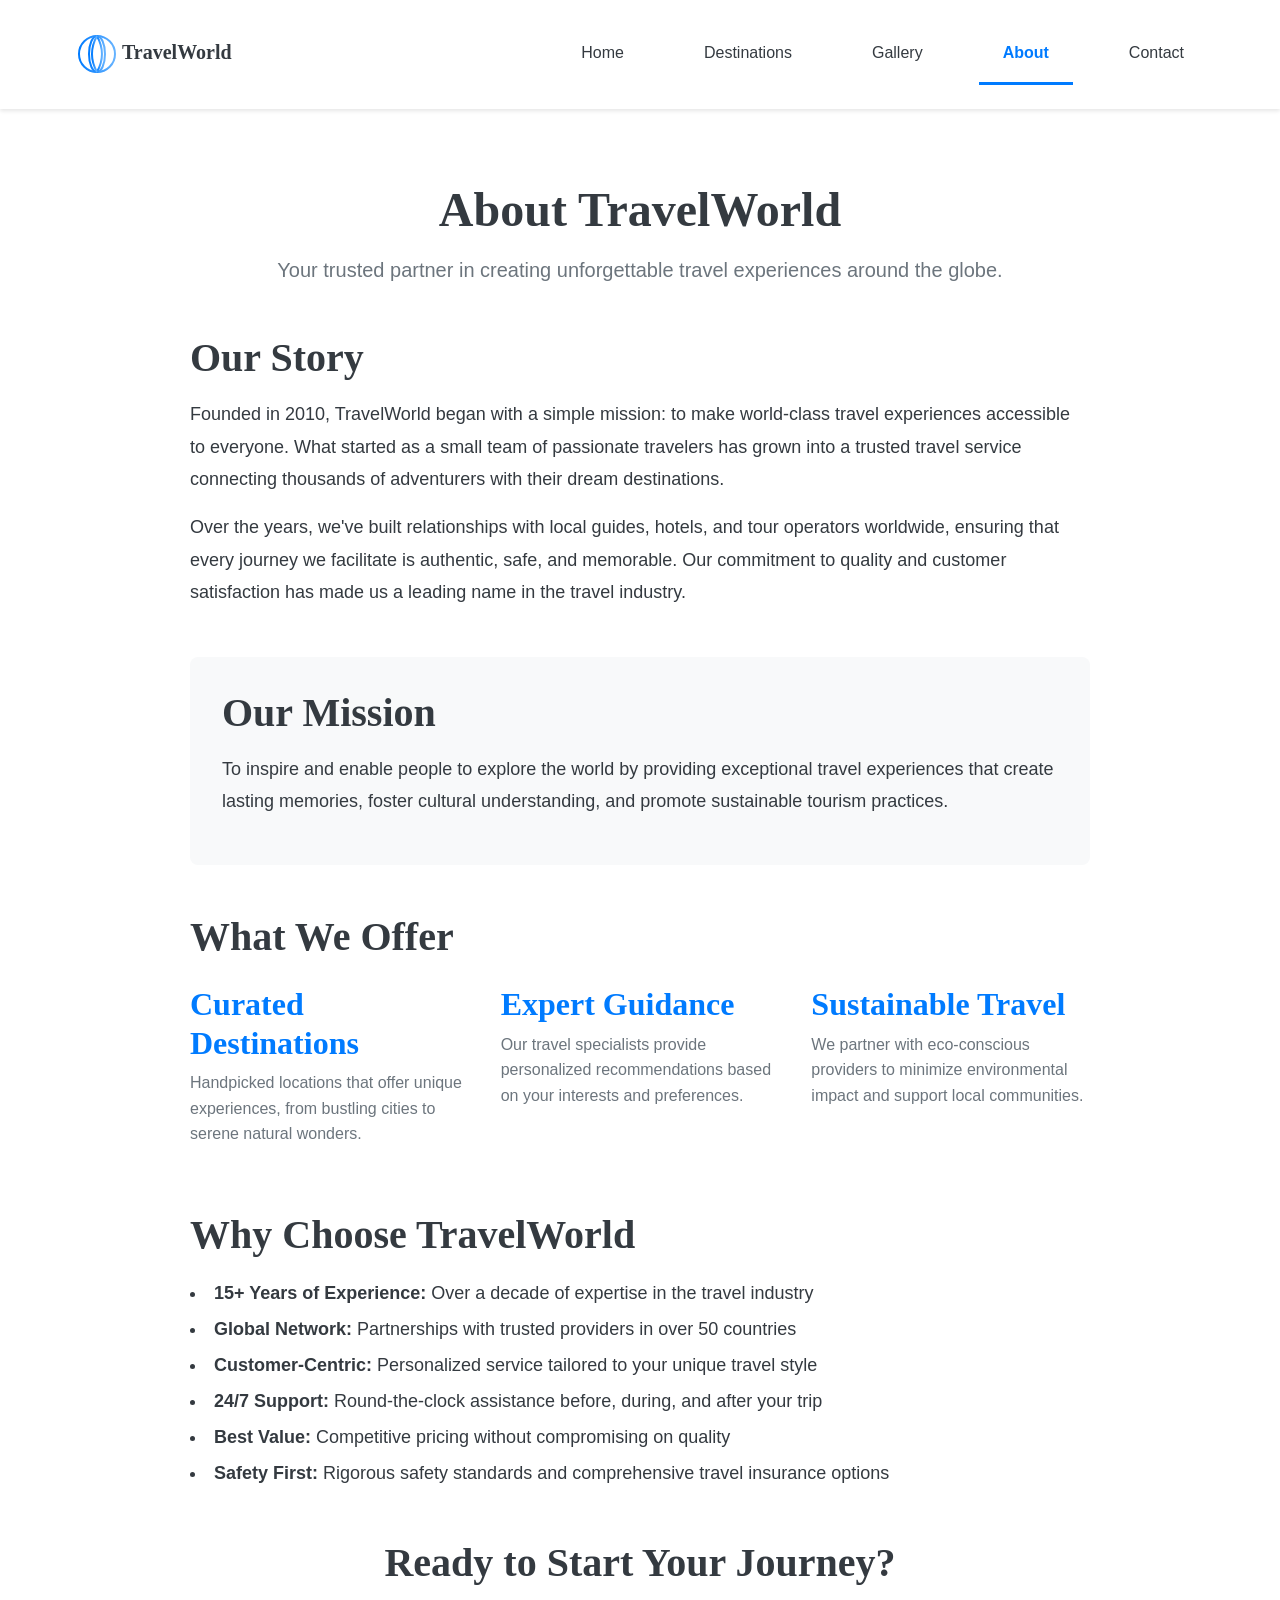
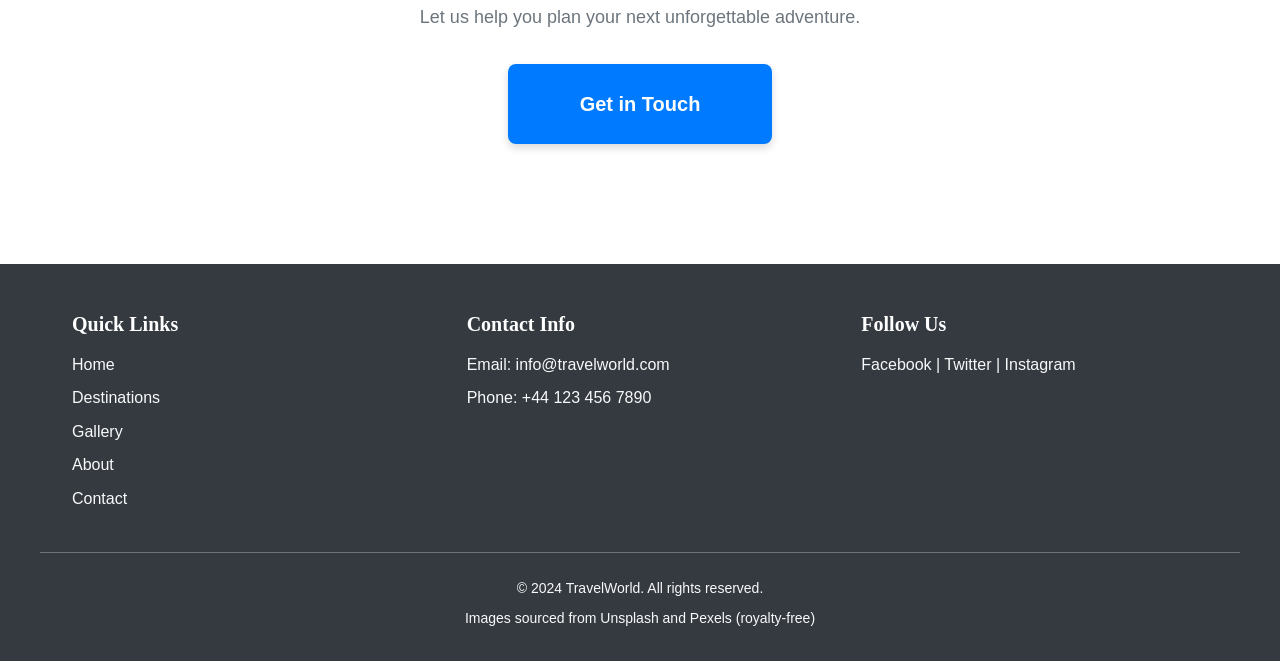
<file: about.html>
<!DOCTYPE html>
<html lang="en">
<head>
  <meta charset="UTF-8">
  <meta name="viewport" content="width=device-width, initial-scale=1.0">
  <meta name="description" content="Learn about TravelWorld's mission to create unforgettable travel experiences and connect people with amazing destinations">
  <title>About Us | TravelWorld</title>
  <link rel="stylesheet" href="css/styles.css">
  <link rel="stylesheet" href="css/responsive.css">
  <link rel="icon" type="image/x-icon" href="images/icons/favicon.ico">
</head>
<body>
  <header>
    <nav class="main-nav" role="navigation" aria-label="Main navigation">
      <div class="nav-container">
        <div class="logo">
          <a href="index.html" aria-label="TravelWorld Home">
            <img src="images/icons/logo.svg" alt="TravelWorld Logo">
          </a>
        </div>
        <ul class="nav-menu">
          <li><a href="index.html">Home</a></li>
          <li><a href="destinations.html">Destinations</a></li>
          <li><a href="gallery.html">Gallery</a></li>
          <li><a href="about.html" class="active">About</a></li>
          <li><a href="contact.html">Contact</a></li>
        </ul>
      </div>
    </nav>
  </header>
  
  <main>
    <!-- About Content Section -->
    <section class="section">
      <div class="container">
        <h1 class="text-center">About TravelWorld</h1>
        <p class="text-center" style="max-width: 800px; margin: 0 auto 3rem; font-size: 1.25rem; color: var(--medium-gray);">
          Your trusted partner in creating unforgettable travel experiences around the globe.
        </p>

        <!-- Our Story -->
        <div style="max-width: 900px; margin: 0 auto 3rem;">
          <h2>Our Story</h2>
          <p style="font-size: 1.125rem; line-height: 1.8; color: var(--dark-gray); margin-bottom: 1rem;">
            Founded in 2010, TravelWorld began with a simple mission: to make world-class travel experiences accessible to everyone. What started as a small team of passionate travelers has grown into a trusted travel service connecting thousands of adventurers with their dream destinations.
          </p>
          <p style="font-size: 1.125rem; line-height: 1.8; color: var(--dark-gray);">
            Over the years, we've built relationships with local guides, hotels, and tour operators worldwide, ensuring that every journey we facilitate is authentic, safe, and memorable. Our commitment to quality and customer satisfaction has made us a leading name in the travel industry.
          </p>
        </div>

        <!-- Mission Statement -->
        <div style="max-width: 900px; margin: 0 auto 3rem; background-color: var(--light-gray); padding: 2rem; border-radius: var(--radius-md);">
          <h2>Our Mission</h2>
          <p style="font-size: 1.125rem; line-height: 1.8; color: var(--dark-gray);">
            To inspire and enable people to explore the world by providing exceptional travel experiences that create lasting memories, foster cultural understanding, and promote sustainable tourism practices.
          </p>
        </div>

        <!-- What We Offer -->
        <div style="max-width: 900px; margin: 0 auto 3rem;">
          <h2>What We Offer</h2>
          <div style="display: grid; grid-template-columns: repeat(auto-fit, minmax(250px, 1fr)); gap: 2rem; margin-top: 1.5rem;">
            <div>
              <h3 style="color: var(--primary-blue); margin-bottom: 0.5rem;">Curated Destinations</h3>
              <p style="color: var(--medium-gray); line-height: 1.6;">
                Handpicked locations that offer unique experiences, from bustling cities to serene natural wonders.
              </p>
            </div>
            <div>
              <h3 style="color: var(--primary-blue); margin-bottom: 0.5rem;">Expert Guidance</h3>
              <p style="color: var(--medium-gray); line-height: 1.6;">
                Our travel specialists provide personalized recommendations based on your interests and preferences.
              </p>
            </div>
            <div>
              <h3 style="color: var(--primary-blue); margin-bottom: 0.5rem;">Sustainable Travel</h3>
              <p style="color: var(--medium-gray); line-height: 1.6;">
                We partner with eco-conscious providers to minimize environmental impact and support local communities.
              </p>
            </div>
          </div>
        </div>

        <!-- Why Choose Us -->
        <div style="max-width: 900px; margin: 0 auto 3rem;">
          <h2>Why Choose TravelWorld</h2>
          <ul style="font-size: 1.125rem; line-height: 2; color: var(--dark-gray); margin-top: 1rem;">
            <li><strong>15+ Years of Experience:</strong> Over a decade of expertise in the travel industry</li>
            <li><strong>Global Network:</strong> Partnerships with trusted providers in over 50 countries</li>
            <li><strong>Customer-Centric:</strong> Personalized service tailored to your unique travel style</li>
            <li><strong>24/7 Support:</strong> Round-the-clock assistance before, during, and after your trip</li>
            <li><strong>Best Value:</strong> Competitive pricing without compromising on quality</li>
            <li><strong>Safety First:</strong> Rigorous safety standards and comprehensive travel insurance options</li>
          </ul>
        </div>

        <!-- Call to Action -->
        <div class="text-center" style="margin-top: 3rem;">
          <h2>Ready to Start Your Journey?</h2>
          <p style="font-size: 1.125rem; color: var(--medium-gray); margin-bottom: 2rem;">
            Let us help you plan your next unforgettable adventure.
          </p>
          <a href="contact.html" class="cta-button">Get in Touch</a>
        </div>
      </div>
    </section>
  </main>
  
  <footer class="site-footer" role="contentinfo">
    <div class="footer-content">
      <div class="footer-section">
        <h4>Quick Links</h4>
        <ul>
          <li><a href="index.html">Home</a></li>
          <li><a href="destinations.html">Destinations</a></li>
          <li><a href="gallery.html">Gallery</a></li>
          <li><a href="about.html">About</a></li>
          <li><a href="contact.html">Contact</a></li>
        </ul>
      </div>
      <div class="footer-section">
        <h4>Contact Info</h4>
        <p>Email: info@travelworld.com</p>
        <p>Phone: +44 123 456 7890</p>
      </div>
      <div class="footer-section">
        <h4>Follow Us</h4>
        <p>Facebook | Twitter | Instagram</p>
      </div>
    </div>
    <div class="footer-bottom">
      <p>&copy; 2024 TravelWorld. All rights reserved.</p>
      <p>Images sourced from Unsplash and Pexels (royalty-free)</p>
    </div>
  </footer>
</body>
</html>
</file>
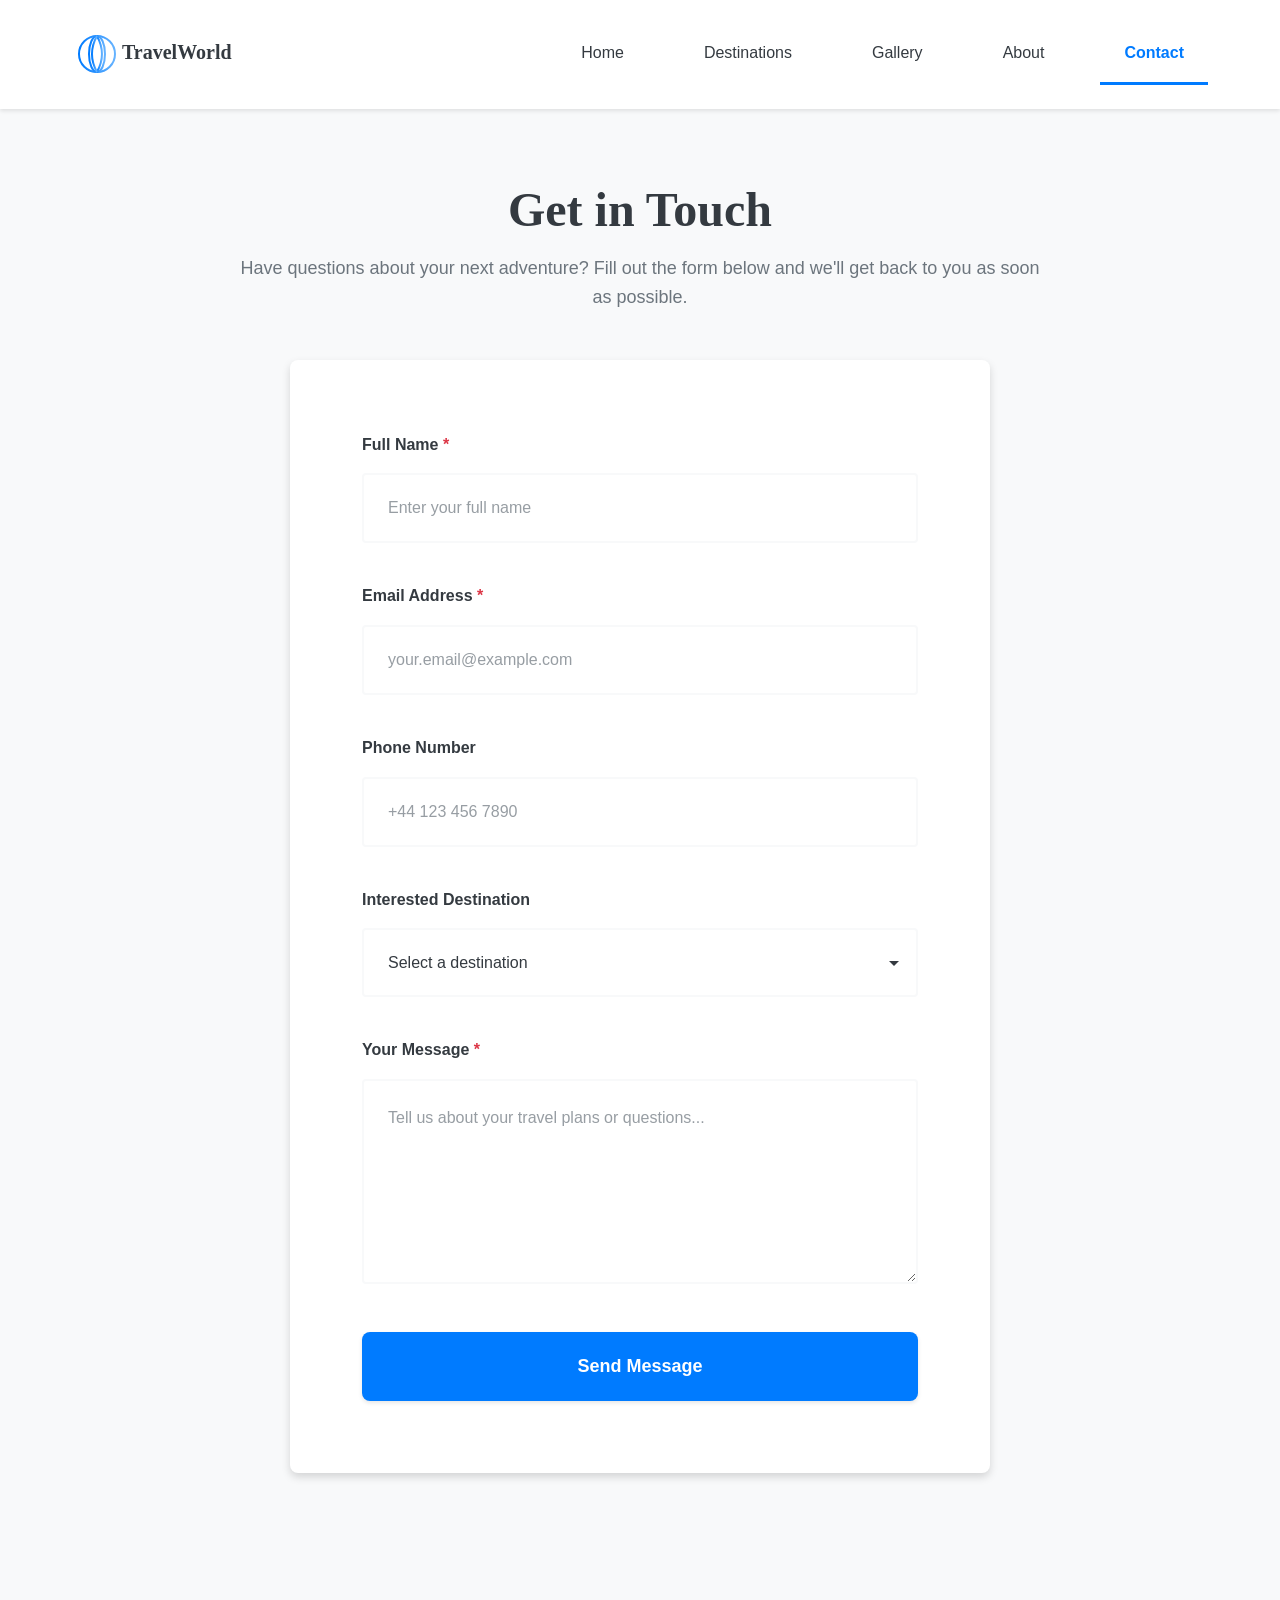
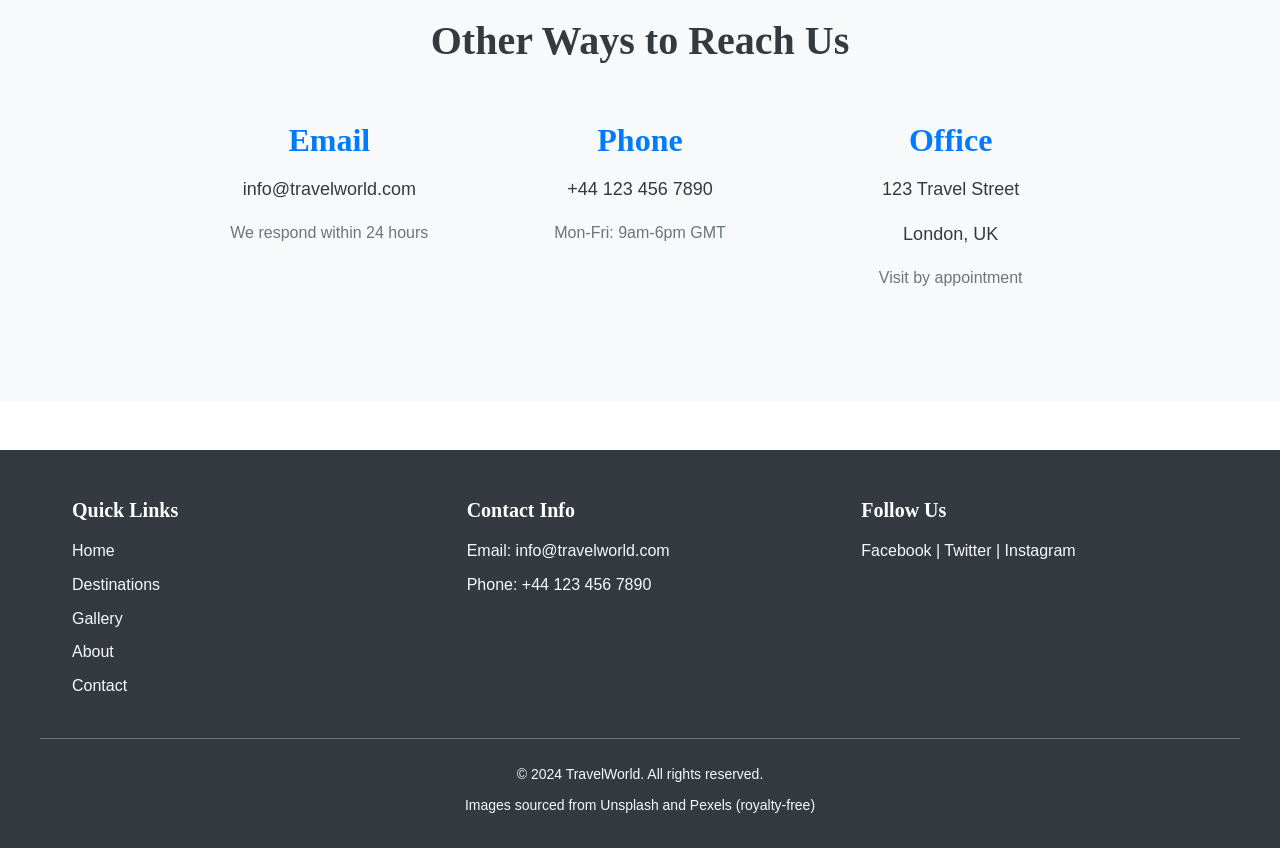
<file: contact.html>
<!DOCTYPE html>
<html lang="en">
<head>
  <meta charset="UTF-8">
  <meta name="viewport" content="width=device-width, initial-scale=1.0">
  <meta name="description" content="Contact TravelWorld for travel inquiries, bookings, and personalized trip planning assistance">
  <title>Contact Us | TravelWorld</title>
  <link rel="stylesheet" href="css/styles.css">
  <link rel="stylesheet" href="css/responsive.css">
  <link rel="icon" type="image/x-icon" href="images/icons/favicon.ico">
</head>
<body>
  <header>
    <nav class="main-nav" role="navigation" aria-label="Main navigation">
      <div class="nav-container">
        <div class="logo">
          <a href="index.html" aria-label="TravelWorld Home">
            <img src="images/icons/logo.svg" alt="TravelWorld Logo">
          </a>
        </div>
        <ul class="nav-menu">
          <li><a href="index.html">Home</a></li>
          <li><a href="destinations.html">Destinations</a></li>
          <li><a href="gallery.html">Gallery</a></li>
          <li><a href="about.html">About</a></li>
          <li><a href="contact.html" class="active">Contact</a></li>
        </ul>
      </div>
    </nav>
  </header>
  
  <main>
    <!-- Contact Form Section -->
    <section class="contact-form-section section">
      <div class="container">
        <h1 class="text-center">Get in Touch</h1>
        <p class="form-intro text-center">Have questions about your next adventure? Fill out the form below and we'll get back to you as soon as possible.</p>
        
        <form class="contact-form" action="https://formspree.io/f/YOUR_FORM_ID" method="POST">
          <div class="form-group">
            <label for="name">Full Name <span class="required">*</span></label>
            <input type="text" id="name" name="name" required aria-required="true" placeholder="Enter your full name">
          </div>
          
          <div class="form-group">
            <label for="email">Email Address <span class="required">*</span></label>
            <input type="email" id="email" name="email" required aria-required="true" placeholder="your.email@example.com">
          </div>
          
          <div class="form-group">
            <label for="phone">Phone Number</label>
            <input type="tel" id="phone" name="phone" placeholder="+44 123 456 7890">
          </div>
          
          <div class="form-group">
            <label for="destination">Interested Destination</label>
            <select id="destination" name="destination">
              <option value="">Select a destination</option>
              <option value="paris">Paris, France</option>
              <option value="tokyo">Tokyo, Japan</option>
              <option value="bali">Bali, Indonesia</option>
              <option value="newyork">New York, USA</option>
            </select>
          </div>
          
          <div class="form-group">
            <label for="message">Your Message <span class="required">*</span></label>
            <textarea id="message" name="message" rows="6" required aria-required="true" placeholder="Tell us about your travel plans or questions..."></textarea>
          </div>
          
          <button type="submit" class="submit-button">Send Message</button>
        </form>
      </div>
    </section>

    <!-- Contact Information Section -->
    <section class="section" style="background-color: var(--light-gray);">
      <div class="container">
        <h2 class="text-center">Other Ways to Reach Us</h2>
        <div style="display: grid; grid-template-columns: repeat(auto-fit, minmax(250px, 1fr)); gap: 2rem; max-width: 900px; margin: 2rem auto 0;">
          <div style="text-align: center; padding: 1.5rem;">
            <h3 style="color: var(--primary-blue); margin-bottom: 1rem;">Email</h3>
            <p style="color: var(--dark-gray); font-size: 1.125rem;">info@travelworld.com</p>
            <p style="color: var(--medium-gray); margin-top: 0.5rem;">We respond within 24 hours</p>
          </div>
          
          <div style="text-align: center; padding: 1.5rem;">
            <h3 style="color: var(--primary-blue); margin-bottom: 1rem;">Phone</h3>
            <p style="color: var(--dark-gray); font-size: 1.125rem;">+44 123 456 7890</p>
            <p style="color: var(--medium-gray); margin-top: 0.5rem;">Mon-Fri: 9am-6pm GMT</p>
          </div>
          
          <div style="text-align: center; padding: 1.5rem;">
            <h3 style="color: var(--primary-blue); margin-bottom: 1rem;">Office</h3>
            <p style="color: var(--dark-gray); font-size: 1.125rem;">123 Travel Street</p>
            <p style="color: var(--dark-gray); font-size: 1.125rem;">London, UK</p>
            <p style="color: var(--medium-gray); margin-top: 0.5rem;">Visit by appointment</p>
          </div>
        </div>
      </div>
    </section>
  </main>
  
  <footer class="site-footer" role="contentinfo">
    <div class="footer-content">
      <div class="footer-section">
        <h4>Quick Links</h4>
        <ul>
          <li><a href="index.html">Home</a></li>
          <li><a href="destinations.html">Destinations</a></li>
          <li><a href="gallery.html">Gallery</a></li>
          <li><a href="about.html">About</a></li>
          <li><a href="contact.html">Contact</a></li>
        </ul>
      </div>
      <div class="footer-section">
        <h4>Contact Info</h4>
        <p>Email: info@travelworld.com</p>
        <p>Phone: +44 123 456 7890</p>
      </div>
      <div class="footer-section">
        <h4>Follow Us</h4>
        <p>Facebook | Twitter | Instagram</p>
      </div>
    </div>
    <div class="footer-bottom">
      <p>&copy; 2024 TravelWorld. All rights reserved.</p>
      <p>Images sourced from Unsplash and Pexels (royalty-free)</p>
    </div>
  </footer>
</body>
</html>
</file>
<file: css/styles.css>
/* ============================================
   Travel and Tourism Website - Main Stylesheet
   ============================================ */

/* 1. CSS Reset and Base Styles
   ========================================== */

* {
  margin: 0;
  padding: 0;
  box-sizing: border-box;
}

html {
  font-size: 16px;
  scroll-behavior: smooth;
}

body {
  font-family: var(--font-primary);
  font-size: 1rem;
  line-height: 1.6;
  color: var(--dark-gray);
  background-color: var(--white);
}

/* 2. CSS Custom Properties (Variables)
   ========================================== */

:root {
  /* Primary Colors */
  --primary-blue: #007bff;
  --primary-dark: #0056b3;
  --primary-light: #66b3ff;
  
  /* Neutral Colors */
  --white: #ffffff;
  --light-gray: #f8f9fa;
  --medium-gray: #6c757d;
  --dark-gray: #343a40;
  --black: #000000;
  
  /* Accent Colors */
  --accent-orange: #ff6b35;
  --accent-green: #28a745;
  
  /* Semantic Colors */
  --error-red: #dc3545;
  --success-green: #28a745;
  
  /* Typography */
  --font-primary: 'Segoe UI', Tahoma, Geneva, Verdana, sans-serif;
  --font-heading: Georgia, 'Times New Roman', serif;
  
  /* Spacing Scale */
  --spacing-xs: 0.5rem;
  --spacing-sm: 1rem;
  --spacing-md: 1.5rem;
  --spacing-lg: 2rem;
  --spacing-xl: 3rem;
  
  /* Border Radius */
  --radius-sm: 4px;
  --radius-md: 8px;
  --radius-lg: 12px;
  
  /* Shadows */
  --shadow-sm: 0 2px 4px rgba(0, 0, 0, 0.1);
  --shadow-md: 0 4px 8px rgba(0, 0, 0, 0.15);
  --shadow-lg: 0 8px 16px rgba(0, 0, 0, 0.2);
  
  /* Transitions */
  --transition-fast: 0.2s ease;
  --transition-normal: 0.3s ease;
  --transition-slow: 0.5s ease;
}

/* 3. Typography
   ========================================== */

h1, h2, h3, h4, h5, h6 {
  font-family: var(--font-heading);
  font-weight: 700;
  line-height: 1.2;
  margin-bottom: var(--spacing-sm);
  color: var(--dark-gray);
}

h1 {
  font-size: 2.5rem;
}

h2 {
  font-size: 2rem;
}

h3 {
  font-size: 1.5rem;
}

h4 {
  font-size: 1.25rem;
}

h5 {
  font-size: 1.125rem;
}

h6 {
  font-size: 1rem;
}

p {
  margin-bottom: var(--spacing-sm);
}

a {
  color: var(--primary-blue);
  text-decoration: none;
  transition: color var(--transition-fast);
}

a:hover {
  color: var(--primary-dark);
}

a:focus {
  outline: 2px solid var(--primary-blue);
  outline-offset: 2px;
}

/* 4. Layout Containers
   ========================================== */

.container {
  width: 100%;
  max-width: 1200px;
  margin: 0 auto;
  padding: 0 var(--spacing-sm);
}

.section {
  padding: var(--spacing-xl) 0;
}

/* 5. Images
   ========================================== */

img {
  max-width: 100%;
  height: auto;
  display: block;
}

/* 6. Lists
   ========================================== */

ul, ol {
  list-style-position: inside;
  margin-bottom: var(--spacing-sm);
}

/* 7. Buttons
   ========================================== */

button,
.button,
.cta-button,
.submit-button {
  display: inline-block;
  padding: var(--spacing-sm) var(--spacing-lg);
  font-size: 1rem;
  font-weight: 600;
  text-align: center;
  text-decoration: none;
  color: var(--white);
  background-color: var(--primary-blue);
  border: none;
  border-radius: var(--radius-md);
  cursor: pointer;
  transition: background-color var(--transition-fast), transform var(--transition-fast);
}

button:hover,
.button:hover,
.cta-button:hover,
.submit-button:hover {
  background-color: var(--primary-dark);
  transform: translateY(-2px);
}

button:focus,
.button:focus,
.cta-button:focus,
.submit-button:focus {
  outline: 2px solid var(--primary-blue);
  outline-offset: 2px;
}

button:active,
.button:active,
.cta-button:active,
.submit-button:active {
  transform: translateY(0);
}

/* 8. Utility Classes
   ========================================== */

.text-center {
  text-align: center;
}

.text-left {
  text-align: left;
}

.text-right {
  text-align: right;
}

.mt-sm { margin-top: var(--spacing-sm); }
.mt-md { margin-top: var(--spacing-md); }
.mt-lg { margin-top: var(--spacing-lg); }
.mt-xl { margin-top: var(--spacing-xl); }

.mb-sm { margin-bottom: var(--spacing-sm); }
.mb-md { margin-bottom: var(--spacing-md); }
.mb-lg { margin-bottom: var(--spacing-lg); }
.mb-xl { margin-bottom: var(--spacing-xl); }

.pt-sm { padding-top: var(--spacing-sm); }
.pt-md { padding-top: var(--spacing-md); }
.pt-lg { padding-top: var(--spacing-lg); }
.pt-xl { padding-top: var(--spacing-xl); }

.pb-sm { padding-bottom: var(--spacing-sm); }
.pb-md { padding-bottom: var(--spacing-md); }
.pb-lg { padding-bottom: var(--spacing-lg); }
.pb-xl { padding-bottom: var(--spacing-xl); }

.visually-hidden {
  position: absolute;
  width: 1px;
  height: 1px;
  margin: -1px;
  padding: 0;
  overflow: hidden;
  clip: rect(0, 0, 0, 0);
  white-space: nowrap;
  border: 0;
}

/* 9. Navigation Component
   ========================================== */

.main-nav {
  background-color: var(--white);
  box-shadow: var(--shadow-sm);
  position: sticky;
  top: 0;
  z-index: 1000;
  width: 100%;
}

.nav-container {
  max-width: 1200px;
  margin: 0 auto;
  padding: var(--spacing-sm) var(--spacing-md);
  display: flex;
  flex-direction: column;
  align-items: center;
  gap: var(--spacing-sm);
}

.logo {
  display: flex;
  align-items: center;
}

.logo a {
  display: block;
  line-height: 0;
}

.logo img {
  height: 50px;
  width: auto;
}

.nav-menu {
  list-style: none;
  margin: 0;
  padding: 0;
  display: flex;
  flex-direction: column;
  gap: 0;
  width: 100%;
}

.nav-menu li {
  border-bottom: 1px solid var(--light-gray);
}

.nav-menu li:last-child {
  border-bottom: none;
}

.nav-menu a {
  display: block;
  padding: var(--spacing-sm) var(--spacing-md);
  color: var(--dark-gray);
  text-decoration: none;
  font-weight: 500;
  transition: background-color var(--transition-fast), color var(--transition-fast);
  text-align: center;
  min-height: 44px;
  display: flex;
  align-items: center;
  justify-content: center;
}

.nav-menu a:hover {
  background-color: var(--light-gray);
  color: var(--primary-blue);
}

.nav-menu a:focus {
  outline: 2px solid var(--primary-blue);
  outline-offset: -2px;
}

.nav-menu a.active {
  color: var(--primary-blue);
  border-bottom: 3px solid var(--primary-blue);
  font-weight: 600;
}

/* 10. Hero Component
   ========================================== */

.hero {
  position: relative;
  width: 100%;
  height: 60vh;
  min-height: 400px;
  overflow: hidden;
  display: flex;
  align-items: center;
  justify-content: center;
}

.hero-image {
  position: absolute;
  top: 0;
  left: 0;
  width: 100%;
  height: 100%;
  z-index: 1;
}

.hero-image img {
  width: 100%;
  height: 100%;
  object-fit: cover;
  object-position: center;
}

/* Dark overlay for better text readability */
.hero-image::after {
  content: '';
  position: absolute;
  top: 0;
  left: 0;
  width: 100%;
  height: 100%;
  background: rgba(0, 0, 0, 0.4);
  z-index: 2;
}

.hero-content {
  position: relative;
  z-index: 3;
  text-align: center;
  color: var(--white);
  max-width: 800px;
  padding: 0 var(--spacing-md);
}

.hero-content h1 {
  font-size: 3rem;
  font-weight: 700;
  margin-bottom: var(--spacing-md);
  color: var(--white);
  text-shadow: 2px 2px 4px rgba(0, 0, 0, 0.5);
  line-height: 1.2;
}

.hero-subtitle {
  font-size: 1.25rem;
  margin-bottom: var(--spacing-lg);
  color: var(--white);
  text-shadow: 1px 1px 3px rgba(0, 0, 0, 0.5);
  line-height: 1.6;
}

.cta-button {
  display: inline-block;
  padding: var(--spacing-sm) var(--spacing-xl);
  font-size: 1.125rem;
  font-weight: 600;
  text-align: center;
  text-decoration: none;
  color: var(--white);
  background-color: var(--primary-blue);
  border: none;
  border-radius: var(--radius-md);
  cursor: pointer;
  transition: background-color var(--transition-fast), transform var(--transition-fast), box-shadow var(--transition-fast);
  box-shadow: var(--shadow-md);
}

.cta-button:hover {
  background-color: var(--primary-dark);
  transform: translateY(-3px);
  box-shadow: var(--shadow-lg);
  color: var(--white);
}

.cta-button:focus {
  outline: 3px solid var(--white);
  outline-offset: 3px;
}

.cta-button:active {
  transform: translateY(-1px);
}

/* 11. Card Components
   ========================================== */

/* Destination Cards Container */
.destinations-grid {
  display: grid;
  grid-template-columns: repeat(2, 1fr);
  gap: var(--spacing-lg);
  margin: var(--spacing-xl) 0;
}

/* Individual Destination Card */
.destination-card {
  background-color: var(--white);
  border-radius: var(--radius-md);
  overflow: hidden;
  box-shadow: var(--shadow-sm);
  transition: transform var(--transition-normal), box-shadow var(--transition-normal);
  display: flex;
  flex-direction: column;
}

.destination-card:hover {
  transform: translateY(-8px);
  box-shadow: var(--shadow-lg);
}

.destination-card img {
  width: 100%;
  height: 250px;
  object-fit: cover;
  object-position: center;
  display: block;
}

.card-content {
  padding: var(--spacing-md);
  flex: 1;
  display: flex;
  flex-direction: column;
}

.card-content h3 {
  font-size: 1.5rem;
  color: var(--dark-gray);
  margin-bottom: var(--spacing-sm);
  font-family: var(--font-heading);
}

.destination-description {
  font-size: 1rem;
  color: var(--medium-gray);
  line-height: 1.6;
  margin-bottom: var(--spacing-md);
  flex: 1;
}

.destination-highlights {
  list-style: none;
  padding: 0;
  margin: 0;
}

.destination-highlights li {
  font-size: 0.9rem;
  color: var(--dark-gray);
  padding: var(--spacing-xs) 0;
  border-bottom: 1px solid var(--light-gray);
  position: relative;
  padding-left: var(--spacing-md);
}

.destination-highlights li:last-child {
  border-bottom: none;
}

.destination-highlights li::before {
  content: '✓';
  position: absolute;
  left: 0;
  color: var(--accent-green);
  font-weight: bold;
}

/* 12. Form Components
   ========================================== */

.contact-form-section {
  background-color: var(--light-gray);
}

.form-intro {
  font-size: 1.125rem;
  color: var(--medium-gray);
  max-width: 800px;
  margin: 0 auto var(--spacing-xl);
  line-height: 1.6;
}

.contact-form {
  max-width: 700px;
  margin: 0 auto;
  background-color: var(--white);
  padding: var(--spacing-xl);
  border-radius: var(--radius-md);
  box-shadow: var(--shadow-md);
}

.form-group {
  margin-bottom: var(--spacing-lg);
}

.form-group label {
  display: block;
  font-weight: 600;
  color: var(--dark-gray);
  margin-bottom: var(--spacing-xs);
  font-size: 1rem;
}

.required {
  color: var(--error-red);
  font-weight: bold;
}

.form-group input[type="text"],
.form-group input[type="email"],
.form-group input[type="tel"],
.form-group select,
.form-group textarea {
  width: 100%;
  padding: var(--spacing-sm);
  font-size: 1rem;
  font-family: var(--font-primary);
  color: var(--dark-gray);
  background-color: var(--white);
  border: 2px solid var(--light-gray);
  border-radius: var(--radius-sm);
  transition: border-color var(--transition-fast), box-shadow var(--transition-fast);
  min-height: 44px;
}

.form-group input[type="text"]:focus,
.form-group input[type="email"]:focus,
.form-group input[type="tel"]:focus,
.form-group select:focus,
.form-group textarea:focus {
  outline: none;
  border-color: var(--primary-blue);
  box-shadow: 0 0 0 3px rgba(0, 123, 255, 0.1);
}

.form-group input[type="text"]:hover,
.form-group input[type="email"]:hover,
.form-group input[type="tel"]:hover,
.form-group select:hover,
.form-group textarea:hover {
  border-color: var(--medium-gray);
}

.form-group input[type="text"]::placeholder,
.form-group input[type="email"]::placeholder,
.form-group input[type="tel"]::placeholder,
.form-group textarea::placeholder {
  color: var(--medium-gray);
  opacity: 0.7;
}

.form-group textarea {
  resize: vertical;
  min-height: 150px;
  line-height: 1.6;
}

.form-group select {
  cursor: pointer;
  appearance: none;
  background-image: url("data:image/svg+xml,%3Csvg xmlns='http://www.w3.org/2000/svg' width='12' height='12' viewBox='0 0 12 12'%3E%3Cpath fill='%23343a40' d='M6 9L1 4h10z'/%3E%3C/svg%3E");
  background-repeat: no-repeat;
  background-position: right var(--spacing-sm) center;
  padding-right: calc(var(--spacing-sm) * 3);
}

.submit-button {
  width: 100%;
  padding: var(--spacing-md) var(--spacing-lg);
  font-size: 1.125rem;
  font-weight: 600;
  text-align: center;
  color: var(--white);
  background-color: var(--primary-blue);
  border: none;
  border-radius: var(--radius-md);
  cursor: pointer;
  transition: background-color var(--transition-fast), transform var(--transition-fast), box-shadow var(--transition-fast);
  box-shadow: var(--shadow-sm);
  min-height: 44px;
}

.submit-button:hover {
  background-color: var(--primary-dark);
  transform: translateY(-2px);
  box-shadow: var(--shadow-md);
}

.submit-button:focus {
  outline: 2px solid var(--primary-blue);
  outline-offset: 2px;
}

.submit-button:active {
  transform: translateY(0);
  box-shadow: var(--shadow-sm);
}

/* Form validation states */
.form-group input:invalid:not(:placeholder-shown),
.form-group textarea:invalid:not(:placeholder-shown) {
  border-color: var(--error-red);
}

.form-group input:valid:not(:placeholder-shown),
.form-group textarea:valid:not(:placeholder-shown) {
  border-color: var(--success-green);
}

/* 13. Gallery Components
   ========================================== */

.gallery-section {
  background-color: var(--light-gray);
}

.gallery-intro {
  font-size: 1.125rem;
  color: var(--medium-gray);
  max-width: 800px;
  margin: 0 auto var(--spacing-xl);
  line-height: 1.6;
}

.gallery-grid {
  display: grid;
  grid-template-columns: repeat(3, 1fr);
  gap: var(--spacing-md);
  margin-top: var(--spacing-lg);
}

.gallery-item {
  position: relative;
  overflow: hidden;
  border-radius: var(--radius-md);
  background-color: var(--white);
  box-shadow: var(--shadow-sm);
  transition: transform var(--transition-normal), box-shadow var(--transition-normal);
  margin: 0;
}

.gallery-item:hover {
  transform: translateY(-8px);
  box-shadow: var(--shadow-lg);
}

.gallery-item img {
  width: 100%;
  height: 300px;
  object-fit: cover;
  object-position: center;
  display: block;
  transition: transform var(--transition-slow);
}

.gallery-item:hover img {
  transform: scale(1.05);
}

.gallery-item figcaption {
  padding: var(--spacing-sm) var(--spacing-md);
  font-size: 0.9rem;
  font-weight: 600;
  color: var(--dark-gray);
  text-align: center;
  background-color: var(--white);
}

/* 14. Footer Component
   ========================================== */

.site-footer {
  background-color: var(--dark-gray);
  color: var(--white);
  padding: var(--spacing-xl) 0 var(--spacing-md);
  margin-top: var(--spacing-xl);
}

.footer-content {
  max-width: 1200px;
  margin: 0 auto;
  padding: 0 var(--spacing-sm);
  display: flex;
  flex-direction: column;
  gap: var(--spacing-lg);
}

.footer-section {
  flex: 1;
}

.footer-section h4 {
  color: var(--white);
  font-size: 1.25rem;
  margin-bottom: var(--spacing-sm);
  font-family: var(--font-heading);
}

.footer-section ul {
  list-style: none;
  padding: 0;
  margin: 0;
}

.footer-section ul li {
  margin-bottom: var(--spacing-xs);
}

.footer-section a {
  color: var(--light-gray);
  text-decoration: none;
  transition: color var(--transition-fast);
}

.footer-section a:hover {
  color: var(--primary-light);
}

.footer-section a:focus {
  outline: 2px solid var(--primary-light);
  outline-offset: 2px;
}

.footer-section p {
  color: var(--light-gray);
  margin-bottom: var(--spacing-xs);
}

.footer-bottom {
  max-width: 1200px;
  margin: 0 auto;
  padding: var(--spacing-md) var(--spacing-sm) 0;
  border-top: 1px solid var(--medium-gray);
  margin-top: var(--spacing-lg);
  text-align: center;
}

.footer-bottom p {
  color: var(--light-gray);
  font-size: 0.875rem;
  margin-bottom: var(--spacing-xs);
}
</file>
<file: css/responsive.css>
/* ============================================
   Travel and Tourism Website - Responsive Stylesheet
   Mobile-First Media Queries
   ============================================ */

/* Base styles are mobile-first (< 768px)
   Styles are defined in styles.css for mobile devices by default */

/* ============================================
   Tablet: 768px and up
   ============================================ */

@media screen and (min-width: 768px) {
  
  /* Typography adjustments for tablet */
  h1 {
    font-size: 2.75rem;
  }
  
  h2 {
    font-size: 2.25rem;
  }
  
  h3 {
    font-size: 1.75rem;
  }
  
  /* Container adjustments */
  .container {
    padding: 0 var(--spacing-md);
  }
  
  .section {
    padding: var(--spacing-xl) 0;
  }
  
  /* Navigation component - tablet styles */
  .nav-container {
    flex-direction: row;
    justify-content: space-between;
    align-items: center;
    padding: var(--spacing-sm) var(--spacing-md);
  }
  
  .nav-menu {
    flex-direction: row;
    gap: var(--spacing-sm);
    width: auto;
  }
  
  .nav-menu li {
    border-bottom: none;
  }
  
  .nav-menu a {
    padding: var(--spacing-sm);
    font-size: 0.9rem;
    min-height: auto;
  }
  
  .nav-menu a.active {
    border-bottom: 3px solid var(--primary-blue);
  }
  
  /* Hero component - tablet styles */
  .hero {
    height: 50vh;
    min-height: 350px;
  }
  
  .hero-content h1 {
    font-size: 2.5rem;
  }
  
  .hero-subtitle {
    font-size: 1.125rem;
  }
  
  .cta-button {
    font-size: 1rem;
    padding: var(--spacing-sm) var(--spacing-lg);
  }
  
  /* Card components - tablet styles */
  .destinations-grid {
    grid-template-columns: repeat(2, 1fr);
    gap: var(--spacing-md);
  }
  
  .destination-card img {
    height: 220px;
  }
  
  .card-content {
    padding: var(--spacing-md);
  }
  
  .card-content h3 {
    font-size: 1.375rem;
  }
  
  /* Gallery component - tablet styles */
  .gallery-grid {
    grid-template-columns: repeat(2, 1fr);
    gap: var(--spacing-md);
  }
  
  .gallery-item img {
    height: 280px;
  }
  
  .gallery-intro {
    font-size: 1.0625rem;
  }
  
  /* Form component - tablet styles */
  .contact-form {
    padding: var(--spacing-lg);
  }
  
  .form-intro {
    font-size: 1.0625rem;
  }
  
  .form-group label {
    font-size: 0.9375rem;
  }
  
  .form-group input[type="text"],
  .form-group input[type="email"],
  .form-group input[type="tel"],
  .form-group select,
  .form-group textarea {
    font-size: 0.9375rem;
  }
  
  .submit-button {
    font-size: 1.0625rem;
  }
  
  /* Footer component - tablet styles will be added in Task 3 */
  
  /* Footer component - tablet styles */
  .footer-content {
    flex-direction: row;
    gap: var(--spacing-md);
    padding: 0 var(--spacing-md);
  }
  
  .footer-section {
    flex: 1;
  }
  
  .footer-bottom {
    padding: var(--spacing-md) var(--spacing-md) 0;
  }
}

/* ============================================
   Desktop: 1024px and up
   ============================================ */

@media screen and (min-width: 1024px) {
  
  /* Typography adjustments for desktop */
  h1 {
    font-size: 3rem;
  }
  
  h2 {
    font-size: 2.5rem;
  }
  
  h3 {
    font-size: 2rem;
  }
  
  /* Container adjustments */
  .container {
    padding: 0 var(--spacing-lg);
  }
  
  .section {
    padding: calc(var(--spacing-xl) * 1.5) 0;
  }
  
  /* Navigation component - desktop styles */
  .nav-container {
    padding: var(--spacing-md) var(--spacing-lg);
  }
  
  .nav-menu {
    gap: var(--spacing-lg);
  }
  
  .nav-menu a {
    padding: var(--spacing-sm) var(--spacing-md);
    font-size: 1rem;
  }
  
  .nav-menu a:hover {
    transform: translateY(-2px);
  }
  
  /* Hero component - desktop styles */
  .hero {
    height: 70vh;
    min-height: 500px;
  }
  
  .hero-content h1 {
    font-size: 3.5rem;
  }
  
  .hero-subtitle {
    font-size: 1.5rem;
  }
  
  .cta-button {
    font-size: 1.25rem;
    padding: var(--spacing-md) calc(var(--spacing-xl) * 1.5);
  }
  
  .cta-button:hover {
    transform: translateY(-4px);
  }
  
  /* Card components - desktop styles */
  .destinations-grid {
    grid-template-columns: repeat(2, 1fr);
    gap: var(--spacing-xl);
  }
  
  .destination-card img {
    height: 250px;
  }
  
  .card-content {
    padding: var(--spacing-lg);
  }
  
  .card-content h3 {
    font-size: 1.5rem;
  }
  
  .destination-card:hover {
    transform: translateY(-10px);
  }
  
  /* Gallery component - desktop styles */
  .gallery-grid {
    grid-template-columns: repeat(3, 1fr);
    gap: var(--spacing-lg);
  }
  
  .gallery-item img {
    height: 320px;
  }
  
  .gallery-item:hover {
    transform: translateY(-10px);
  }
  
  .gallery-intro {
    font-size: 1.125rem;
  }
  
  /* Form component - desktop styles */
  .contact-form {
    padding: calc(var(--spacing-xl) * 1.5);
  }
  
  .form-intro {
    font-size: 1.125rem;
  }
  
  .form-group {
    margin-bottom: calc(var(--spacing-lg) * 1.25);
  }
  
  .form-group label {
    font-size: 1rem;
    margin-bottom: var(--spacing-sm);
  }
  
  .form-group input[type="text"],
  .form-group input[type="email"],
  .form-group input[type="tel"],
  .form-group select,
  .form-group textarea {
    font-size: 1rem;
    padding: var(--spacing-md);
  }
  
  .submit-button {
    font-size: 1.125rem;
    padding: var(--spacing-md) var(--spacing-xl);
  }
  
  .submit-button:hover {
    transform: translateY(-3px);
  }
  
  /* Footer component - desktop styles will be added in Task 3 */
  
  /* Footer component - desktop styles */
  .footer-content {
    flex-direction: row;
    gap: var(--spacing-xl);
    padding: 0 var(--spacing-lg);
  }
  
  .footer-section {
    flex: 1;
  }
  
  .footer-bottom {
    padding: var(--spacing-md) var(--spacing-lg) 0;
  }
}

/* ============================================
   Large Desktop: 1440px and up
   ============================================ */

@media screen and (min-width: 1440px) {
  
  /* Typography adjustments for large desktop */
  h1 {
    font-size: 3.5rem;
  }
  
  h2 {
    font-size: 2.75rem;
  }
  
  h3 {
    font-size: 2.25rem;
  }
  
  /* Container max-width constraint */
  .container {
    max-width: 1400px;
  }
  
  /* Additional spacing for large screens */
  .section {
    padding: calc(var(--spacing-xl) * 2) 0;
  }
}

/* ============================================
   Mobile-specific adjustments (max-width: 767px)
   ============================================ */

@media screen and (max-width: 767px) {
  
  /* Typography adjustments for mobile */
  h1 {
    font-size: 2rem;
  }
  
  h2 {
    font-size: 1.75rem;
  }
  
  h3 {
    font-size: 1.25rem;
  }
  
  /* Ensure touch targets are minimum 44x44px */
  button,
  .button,
  .cta-button,
  .submit-button,
  a {
    min-height: 44px;
    min-width: 44px;
  }
  
  /* Navigation component - mobile styles */
  .nav-container {
    flex-direction: column;
    align-items: center;
    gap: var(--spacing-sm);
  }
  
  .nav-menu {
    flex-direction: column;
    gap: 0;
    width: 100%;
  }
  
  .nav-menu li {
    border-bottom: 1px solid var(--light-gray);
  }
  
  .nav-menu li:last-child {
    border-bottom: none;
  }
  
  .nav-menu a {
    padding: var(--spacing-sm) var(--spacing-md);
    min-height: 44px;
    min-width: 44px;
    display: flex;
    align-items: center;
    justify-content: center;
  }
  
  .nav-menu a.active {
    border-bottom: 3px solid var(--primary-blue);
  }
  
  /* Hero component - mobile styles */
  .hero {
    height: 40vh;
    min-height: 300px;
  }
  
  .hero-content {
    padding: 0 var(--spacing-sm);
  }
  
  .hero-content h1 {
    font-size: 1.75rem;
    margin-bottom: var(--spacing-sm);
  }
  
  .hero-subtitle {
    font-size: 1rem;
    margin-bottom: var(--spacing-md);
  }
  
  .cta-button {
    font-size: 1rem;
    padding: var(--spacing-sm) var(--spacing-lg);
    min-height: 44px;
    min-width: 44px;
  }
  
  /* Card components - mobile styles */
  .destinations-grid {
    grid-template-columns: 1fr;
    gap: var(--spacing-md);
  }
  
  .destination-card img {
    height: 200px;
  }
  
  .card-content {
    padding: var(--spacing-sm);
  }
  
  .card-content h3 {
    font-size: 1.25rem;
  }
  
  .destination-description {
    font-size: 0.9rem;
  }
  
  .destination-highlights li {
    font-size: 0.85rem;
  }
  
  /* Gallery component - mobile styles */
  .gallery-grid {
    grid-template-columns: 1fr;
    gap: var(--spacing-md);
  }
  
  .gallery-item img {
    height: 250px;
  }
  
  .gallery-intro {
    font-size: 1rem;
    padding: 0 var(--spacing-sm);
  }
  
  /* Form component - mobile styles */
  .contact-form {
    padding: var(--spacing-md);
    border-radius: var(--radius-sm);
  }
  
  .form-intro {
    font-size: 1rem;
    padding: 0 var(--spacing-sm);
    margin-bottom: var(--spacing-lg);
  }
  
  .form-group {
    margin-bottom: var(--spacing-md);
  }
  
  .form-group label {
    font-size: 0.9375rem;
  }
  
  .form-group input[type="text"],
  .form-group input[type="email"],
  .form-group input[type="tel"],
  .form-group select,
  .form-group textarea {
    width: 100%;
    font-size: 1rem;
    padding: var(--spacing-sm);
    min-height: 44px;
  }
  
  .form-group textarea {
    min-height: 120px;
  }
  
  .submit-button {
    width: 100%;
    font-size: 1rem;
    padding: var(--spacing-md) var(--spacing-lg);
    min-height: 44px;
  }
  
  /* Footer component - mobile styles will be added in Task 3 */
  
  /* Footer component - mobile styles */
  .footer-content {
    flex-direction: column;
    gap: var(--spacing-lg);
  }
  
  .footer-section {
    text-align: center;
  }
  
  .footer-section ul {
    text-align: center;
  }
  
  .footer-bottom {
    text-align: center;
  }
}

/* ============================================
   Print styles
   ============================================ */

@media print {
  * {
    background: transparent !important;
    color: black !important;
    box-shadow: none !important;
    text-shadow: none !important;
  }
  
  a,
  a:visited {
    text-decoration: underline;
  }
  
  a[href]::after {
    content: " (" attr(href) ")";
  }
  
  img {
    max-width: 100% !important;
    page-break-inside: avoid;
  }
  
  h1, h2, h3 {
    page-break-after: avoid;
  }
}
</file>
